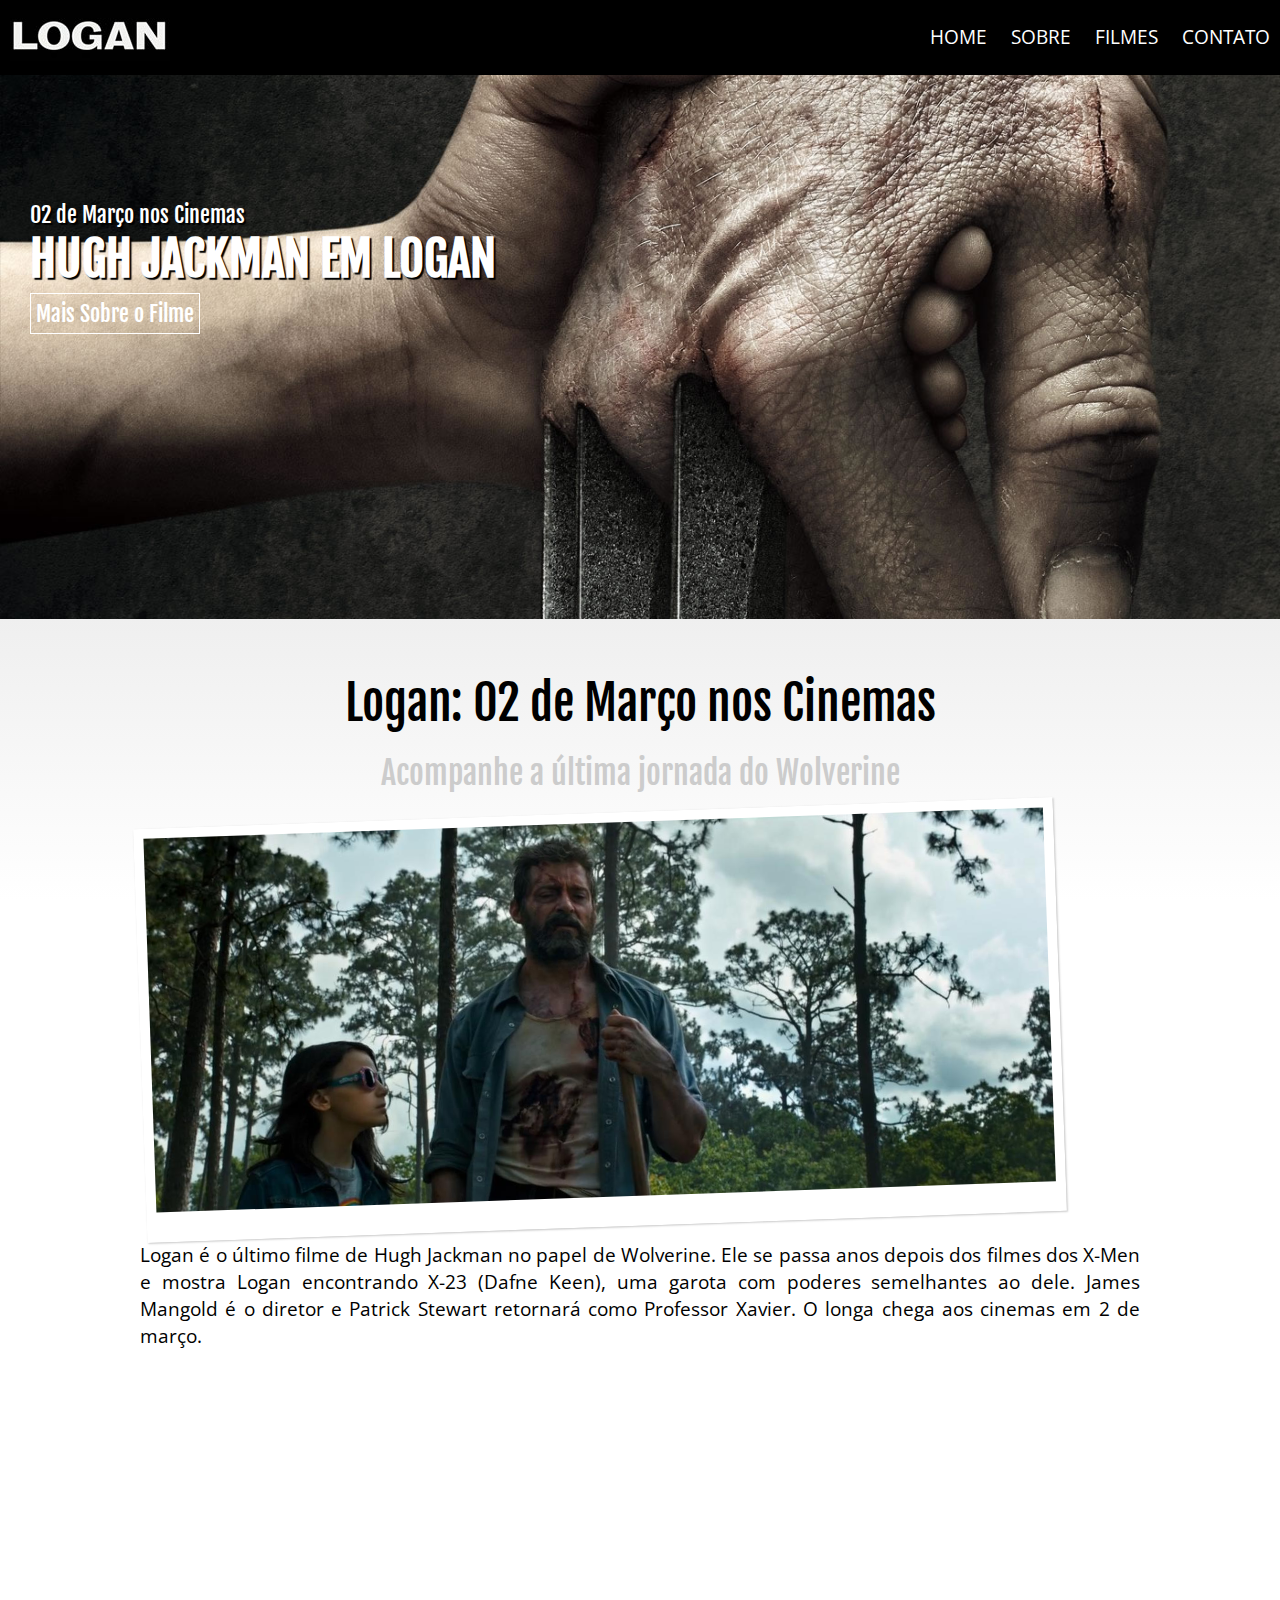
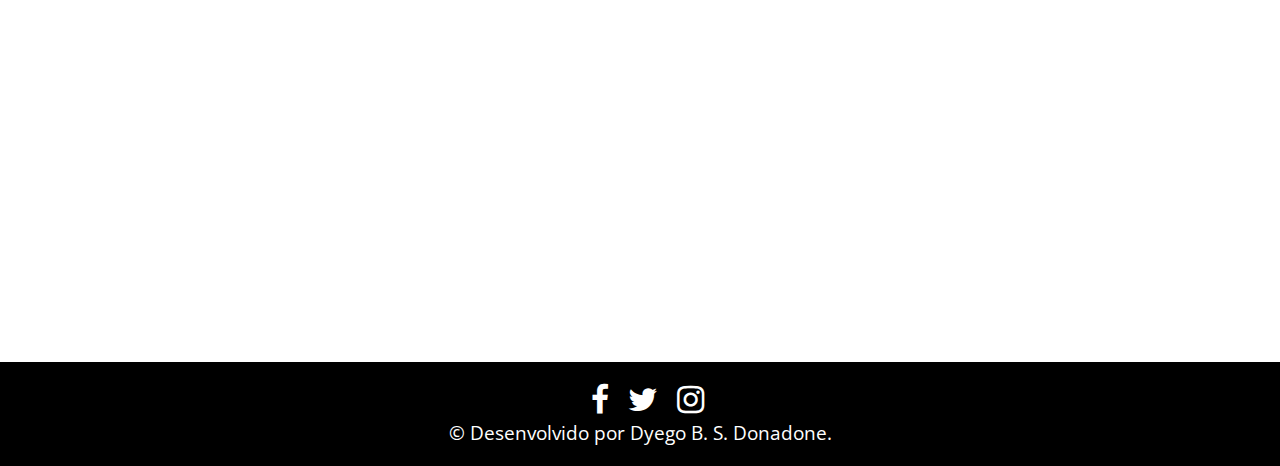
<file: index.html>
<!DOCTYPE html>
<html lang="pt-br" class="no-js">
	<head>
		<title>Logan - o filme</title>
		<meta charset="utf-8">
		<meta name="description" content="Site sobre o filme do Logan">
		<meta name="keywords" content="wolverne, logan, xmen">
		<meta name="viewport" content="width=device-width, initial-scale=1, user-scalable=no">

		<link rel="stylesheet" type="text/css" href="css/font-awesome.min.css">
		<link rel="stylesheet" type="text/css" href="css/animate.css">
		<link rel="stylesheet" type="text/css" href="css/style.css">

		<script type="text/javascript" src="js/jquery-3.1.1.min.js"></script>
		<script type="text/javascript" src="js/wow.min.js"></script>
		<script type="text/javascript" src="js/modernizr.js"></script>

		<script>
              new WOW().init();

              function mostramenu(){
              	$("nav").toggle(100);

              }
        </script>

	</head>
	<body>
		<header>
			<a href="index.html" title="logan - Página inicial" id="logo">
				<img src="images/logo.jpg">
			</a>

			<a href="javascript:mostramenu()" title="menu" id="menu">
				<i class="fa fa-bars"></i>
			</a>

			<nav>
				<ul>
					<li><a href="index.html" title="Home">Home</a></li>
					<li><a href="sobre.html" title="Sobre">Sobre</a></li>
					<li><a href="filmes.html" title="Filmes">Filmes</a></li>
					<li><a href="contato.html" title="Contato">Contato</a></li>
				</ul>
			</nav>
		</header> <!-- Fim do header -->

		<div id="banner">
			<img src="images/banner1.jpg" alt="Filme do Logan" title="Filme do Logan">

			<div class="texto wow fadeIn">
				<p>02 de Março nos Cinemas</p>
				<h1>Hugh Jackman em Logan</h1>
				<p>
					<a href="sobre.html" title="Sobre" class="btn">Mais Sobre o Filme</a>
				</p>
			</div>
		</div>

		<main class="container">
			<h1 class="center wow fadeIn">Logan: 02 de Março nos Cinemas</h1>
			<h2 class="center wow fadeIn" data-wow-delay="0.5s">Acompanhe a última jornada do Wolverine</h2>

			<img src="images/banner2.jpg" alt="Logan" title="Logan" class="img wow bounceIn" data-wow-delay="1.2s">

			<p>
				Logan é o último filme de Hugh Jackman no papel de Wolverine. Ele se passa anos depois dos filmes dos X-Men e mostra Logan encontrando X-23 (Dafne Keen), uma garota com poderes semelhantes ao dele. James Mangold é o diretor e Patrick Stewart retornará como Professor Xavier. O longa chega aos cinemas em 2 de março.
			</p>
		</main>

		<div id="filmes">
			<div class="container">
				<h2 class="center">Filmes do Wolverine</h2>
				<div class="filme wow fadeIn" data-wow-delay="0.5s">
					<a href="filmes.html" title="X-men Origins">
						<img src="images/origins.jpg" alt="Origins" title="Origins" class="img">
					</a>
				</div>

				<div class="filme wow fadeIn" data-wow-delay="1s">
					<a href="filmes.html" title="Wolverine">
						<img src="images/imortal.jpg" alt="Wolverine" title="Wolverine" class="img">
					</a>
				</div>

				<div class="filme wow fadeIn" data-wow-delay="1.5s">
					<a href="filmes.html" title="Logan">
						<img src="images/logan.jpg" alt="Logan" title="Logan" class="img">
					</a>
				</div>
			</div>
		</div>

		<footer class="center">
			<a href="http://www.facebook.com.br" title=""><i class="fa fa-facebook"></i></a>
			<a href="http://www.twitter.com.br" title=""><i class="fa fa-twitter"></i></a>
			<a href="http://www.instagram.com.br" title=""><i class="fa fa-instagram"></i></a>

			<p>
				&copy Desenvolvido por Dyego B. S. Donadone.
			</p>
		</footer>
	</body>
</html>
</file>
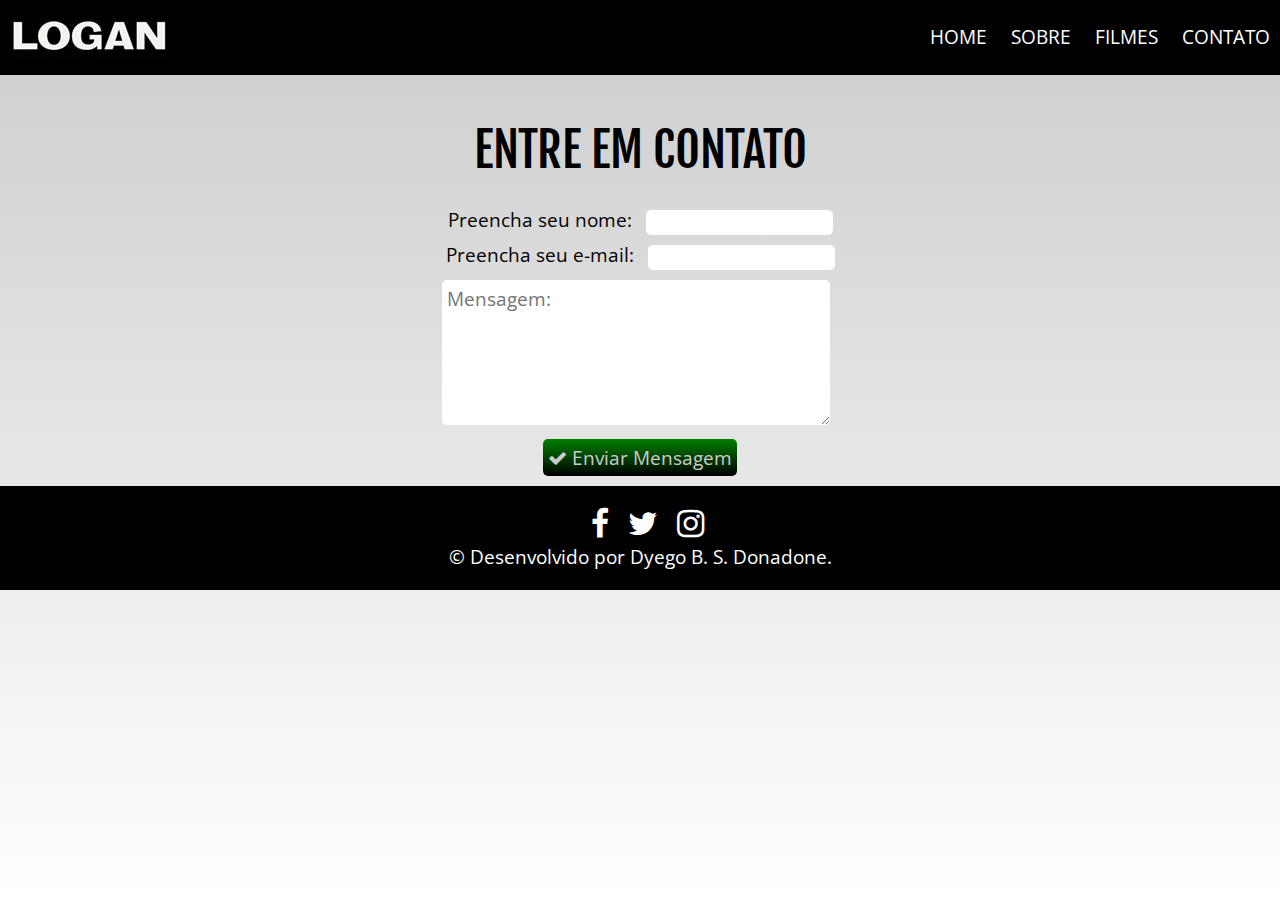
<file: contato.html>
<!DOCTYPE html>
<html lang="pt-br" class="no-js">
	<head>
		<title>Logan - o filme</title>
		<meta charset="utf-8">
		<meta name="description" content="Site sobre o filme do Logan">
		<meta name="keywords" content="wolverne, logan, xmen">
		<meta name="viewport" content="width=device-width, initial-scale=1, user-scalable=no">

		<link rel="stylesheet" type="text/css" href="css/font-awesome.min.css">
		<link rel="stylesheet" type="text/css" href="css/animate.css">
		<link rel="stylesheet" type="text/css" href="css/style.css">

		<script type="text/javascript" src="js/jquery-3.1.1.min.js"></script>
		<script type="text/javascript" src="js/wow.min.js"></script>
		<script type="text/javascript" src="js/modernizr.js"></script>

		<script>
              new WOW().init();

              function mostramenu(){
              	$("nav").toggle(100);

              }
        </script>

	</head>
	<body>
		<header>
			<a href="index.html" title="logan - Página inicial" id="logo">
				<img src="images/logo.jpg">
			</a>

			<a href="javascript:mostramenu()" title="menu" id="menu">
				<i class="fa fa-bars"></i>
			</a>

			<nav>
				<ul>
					<li><a href="index.html" title="Home">Home</a></li>
					<li><a href="sobre.html" title="Sobre">Sobre</a></li>
					<li><a href="filmes.html" title="Filmes">Filmes</a></li>
					<li><a href="contato.html" title="Contato">Contato</a></li>
				</ul>
			</nav>
		</header> <!-- Fim do header -->

		<main class="container top center">

			<h1 class="center">ENTRE EM CONTATO</h1>
			
			<form name="form1" method="form1">
				<label for="nome" class="label">Preencha seu nome:</label>
				<input type="text" name="nome" required class="campo">
				<br>
				<label for="email" class="label">Preencha seu e-mail:</label>
				<input type="email" name="email" required class="campo">
				<br>
				<!-- <label for="mensagem" class="label2">Mensagem:</label> -->
				<textarea name="mensagem" rows="5" required class="campoTextarea" placeholder="Mensagem:"></textarea>
				<br>
				<button type="submit" class="btn-envia">
					<i class="fa fa-check"></i> Enviar Mensagem
				</button>
			</form>
		</main>

		<footer class="center">
			<a href="http://www.facebook.com.br" title=""><i class="fa fa-facebook"></i></a>
			<a href="http://www.twitter.com.br" title=""><i class="fa fa-twitter"></i></a>
			<a href="http://www.instagram.com.br" title=""><i class="fa fa-instagram"></i></a>

			<p>
				&copy Desenvolvido por Dyego B. S. Donadone.
			</p>
		</footer>
	</body>
</html>
</file>
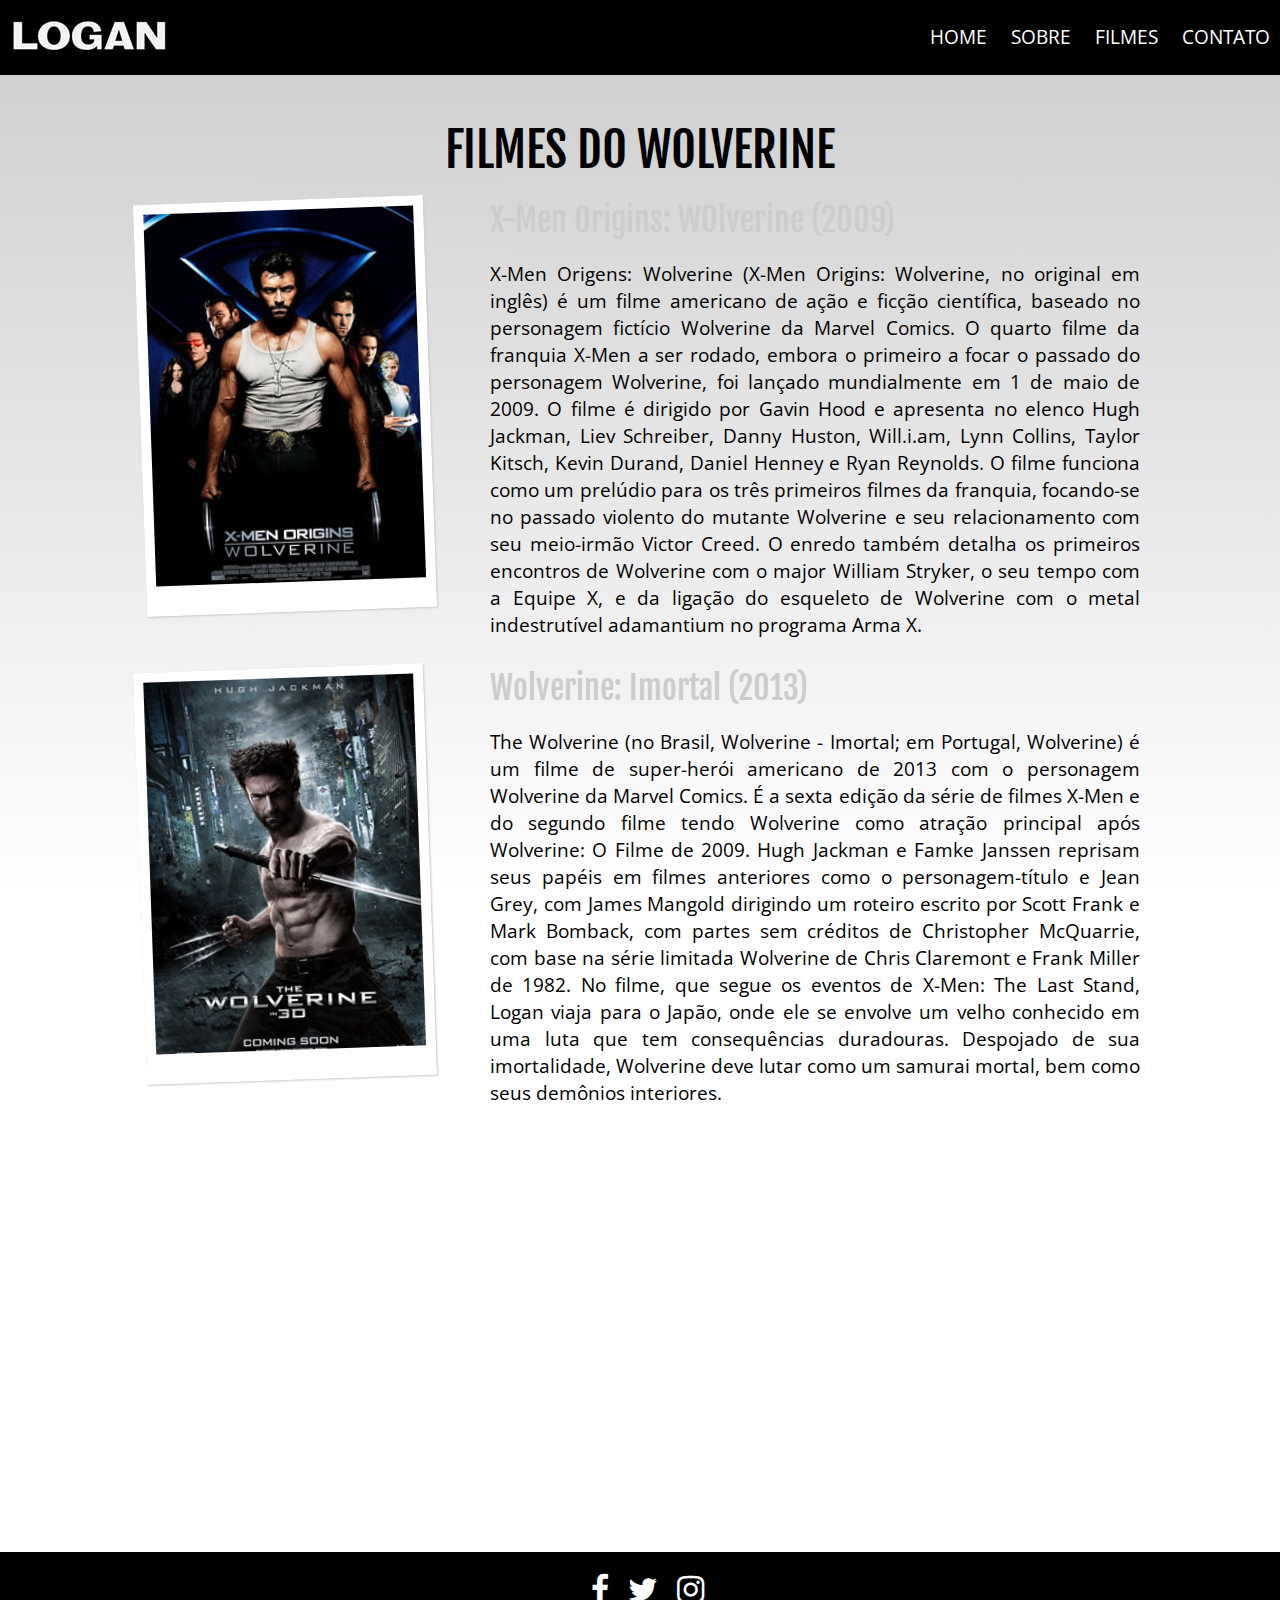
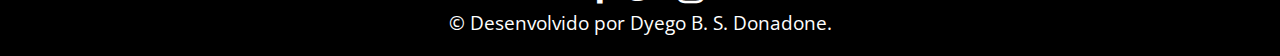
<file: filmes.html>
<!DOCTYPE html>
<html lang="pt-br" class="no-js">
	<head>
		<title>Logan - o filme</title>
		<meta charset="utf-8">
		<meta name="description" content="Site sobre o filme do Logan">
		<meta name="keywords" content="wolverne, logan, xmen">
		<meta name="viewport" content="width=device-width, initial-scale=1, user-scalable=no">

		<link rel="stylesheet" type="text/css" href="css/font-awesome.min.css">
		<link rel="stylesheet" type="text/css" href="css/animate.css">
		<link rel="stylesheet" type="text/css" href="css/style.css">

		<script type="text/javascript" src="js/jquery-3.1.1.min.js"></script>
		<script type="text/javascript" src="js/wow.min.js"></script>
		<script type="text/javascript" src="js/modernizr.js"></script>

		<script>
              new WOW().init();

              function mostramenu(){
              	$("nav").toggle(100);

              }
        </script>

	</head>
	<body>
		<header>
			<a href="index.html" title="logan - Página inicial" id="logo">
				<img src="images/logo.jpg">
			</a>

			<a href="javascript:mostramenu()" title="menu" id="menu">
				<i class="fa fa-bars"></i>
			</a>

			<nav>
				<ul>
					<li><a href="index.html" title="Home">Home</a></li>
					<li><a href="sobre.html" title="Sobre">Sobre</a></li>
					<li><a href="filmes.html" title="Filmes">Filmes</a></li>
					<li><a href="contato.html" title="Contato">Contato</a></li>
				</ul>
			</nav>
		</header> <!-- Fim do header -->

		<main class="container top">
			
			<h1 class="center">FILMES DO WOLVERINE</h1>
		
			<div class="col1 left wow bounceInLeft">
				<img src="images/origins.jpg" alt="Wolverine" title="Wolverine" class="img">
			</div>
			<div class="col2 right  wow bounceInRight"  data-wow-delay="0.5s">
				<h2>X-Men Origins: WOlverine (2009)</h2>
				<p>X-Men Origens: Wolverine (X-Men Origins: Wolverine, no original em inglês) é um filme americano de ação e ficção científica, baseado no personagem fictício Wolverine da Marvel Comics. O quarto filme da franquia X-Men a ser rodado, embora o primeiro a focar o passado do personagem Wolverine, foi lançado mundialmente em 1 de maio de 2009. O filme é dirigido por Gavin Hood e apresenta no elenco Hugh Jackman, Liev Schreiber, Danny Huston, Will.i.am, Lynn Collins, Taylor Kitsch, Kevin Durand, Daniel Henney e Ryan Reynolds. O filme funciona como um prelúdio para os três primeiros filmes da franquia, focando-se no passado violento do mutante Wolverine e seu relacionamento com seu meio-irmão Victor Creed. O enredo também detalha os primeiros encontros de Wolverine com o major William Stryker, o seu tempo com a Equipe X, e da ligação do esqueleto de Wolverine com o metal indestrutível adamantium no programa Arma X.</p>
			</div>

			<div class="clear"></div>

			<div class="col1 left wow bounceInLeft m-t"  data-wow-delay="0.8s">
				<img src="images/imortal.jpg" alt="Wolverine" title="Wolverine" class="img">
			</div>
			<div class="col2 right  wow bounceInRight m-t"  data-wow-delay="0.8s">
				<h2>Wolverine: Imortal (2013)</h2>
				<p>The Wolverine (no Brasil, Wolverine - Imortal; em Portugal, Wolverine) é um filme de super-herói americano de 2013 com o personagem Wolverine da Marvel Comics. É a sexta edição da série de filmes X-Men e do segundo filme tendo Wolverine como atração principal após Wolverine: O Filme de 2009. Hugh Jackman e Famke Janssen reprisam seus papéis em filmes anteriores como o personagem-título e Jean Grey, com James Mangold dirigindo um roteiro escrito por Scott Frank e Mark Bomback, com partes sem créditos de Christopher McQuarrie, com base na série limitada Wolverine de Chris Claremont e Frank Miller de 1982. No filme, que segue os eventos de X-Men: The Last Stand, Logan viaja para o Japão, onde ele se envolve um velho conhecido em uma luta que tem consequências duradouras. Despojado de sua imortalidade, Wolverine deve lutar como um samurai mortal, bem como seus demônios interiores.</p>
			</div>

			<div class="clear"></div>

			<div class="col1 left wow bounceInLeft m-t"  data-wow-delay="1s">
				<img src="images/logan.jpg" alt="Wolverine" title="Wolverine" class="img">
			</div>
			<div class="col2 right  wow bounceInRight m-t"  data-wow-delay="1s">
				<h2>Logan (2017)</h2>
				<p>Logan é um filme americano com base no personagem da Marvel Comics, Wolverine. Se passa no ano de 2029, e é o décimo da série de filmes dos X-Men. É inspirado na série de quadrinhos Velho Logan por Mark Millar. Dirigido por James Mangold, o filme é estrelado por Hugh Jackman, Dafne Keen, Patrick Stewart, Richard E. Grant, Boyd Holbrook, e Stephen Merchant. O filme marca a ultima aparição de Jackman como Wolverine, e de Patrick Stewart como Professor Xavier.</p>
			</div>

		</main>

		<footer class="center">
			<a href="http://www.facebook.com.br" title=""><i class="fa fa-facebook"></i></a>
			<a href="http://www.twitter.com.br" title=""><i class="fa fa-twitter"></i></a>
			<a href="http://www.instagram.com.br" title=""><i class="fa fa-instagram"></i></a>

			<p>
				&copy Desenvolvido por Dyego B. S. Donadone.
			</p>
		</footer>
	</body>
</html>
</file>
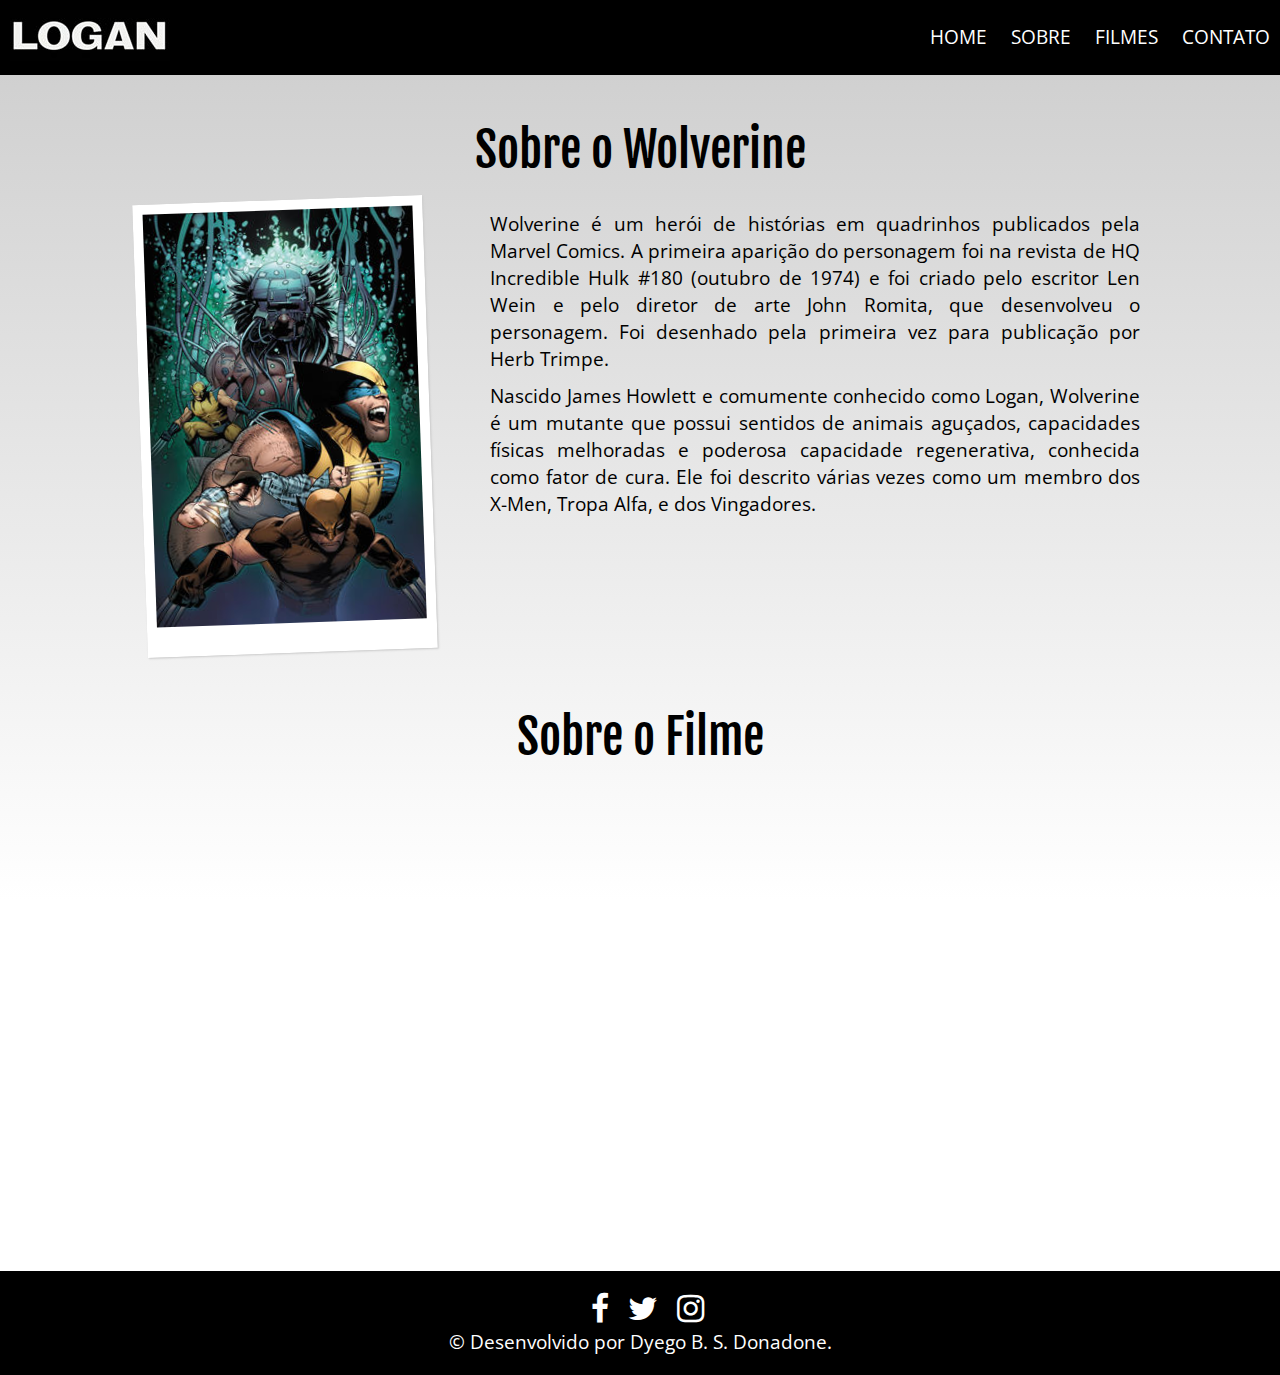
<file: sobre.html>
<!DOCTYPE html>
<html lang="pt-br" class="no-js">
	<head>
		<title>Logan - o filme</title>
		<meta charset="utf-8">
		<meta name="description" content="Site sobre o filme do Logan">
		<meta name="keywords" content="wolverne, logan, xmen">
		<meta name="viewport" content="width=device-width, initial-scale=1, user-scalable=no">

		<link rel="stylesheet" type="text/css" href="css/font-awesome.min.css">
		<link rel="stylesheet" type="text/css" href="css/animate.css">
		<link rel="stylesheet" type="text/css" href="css/style.css">

		<script type="text/javascript" src="js/jquery-3.1.1.min.js"></script>
		<script type="text/javascript" src="js/wow.min.js"></script>
		<script type="text/javascript" src="js/modernizr.js"></script>

		<script> 
              new WOW().init();

              function mostramenu(){
              	$("nav").toggle(100);

              }
        </script>

	</head>
	<body>
		<header>
			<a href="index.html" title="logan - Página inicial" id="logo">
				<img src="images/logo.jpg">
			</a>

			<a href="javascript:mostramenu()" title="menu" id="menu">
				<i class="fa fa-bars"></i>
			</a>

			<nav>
				<ul>
					<li><a href="index.html" title="Home">Home</a></li>
					<li><a href="sobre.html" title="Sobre">Sobre</a></li>
					<li><a href="filmes.html" title="Filmes">Filmes</a></li>
					<li><a href="contato.html" title="Contato">Contato</a></li>
				</ul>
			</nav>
		</header> <!-- Fim do header -->

		<main class="container top">
			<h1 class="center">Sobre o Wolverine</h1>
			<div class="col1 left wow bounceInLeft">
				<img src="images/wolverine.jpg" alt="wolverine" title="wolverine" class="img">
			</div>
			<div class="col2 right  wow bounceInRight">
				<p>Wolverine é um herói de histórias em quadrinhos publicados pela Marvel Comics. A primeira aparição do personagem foi na revista de HQ Incredible Hulk #180 (outubro de 1974) e foi criado pelo escritor Len Wein e pelo diretor de arte John Romita, que desenvolveu o personagem. Foi desenhado pela primeira vez para publicação por Herb Trimpe.</p>

				<p>Nascido James Howlett e comumente conhecido como Logan, Wolverine é um mutante que possui sentidos de animais aguçados, capacidades físicas melhoradas e poderosa capacidade regenerativa, conhecida como fator de cura. Ele foi descrito várias vezes como um membro dos X-Men, Tropa Alfa, e dos Vingadores.</p>
			</div>

			<div class="clear"></div>

			<h1 class="center">Sobre o Filme</h1>
			<iframe width="100%" height="480" src="https://www.youtube.com/embed/RWSuAC9CYxo?ecver=1" frameborder="0" allowfullscreen></iframe>
		</main>

		<footer class="center">
			<a href="http://www.facebook.com.br" title=""><i class="fa fa-facebook"></i></a>
			<a href="http://www.twitter.com.br" title=""><i class="fa fa-twitter"></i></a>
			<a href="http://www.instagram.com.br" title=""><i class="fa fa-instagram"></i></a>

			<p>
				&copy Desenvolvido por Dyego B. S. Donadone.
			</p>
		</footer>
	</body>
</html>
</file>
<file: css/style.css>
@import url("https://fonts.googleapis.com/css?family=Fjalla+One|Open+Sans");
/* --- TAGS --- */
* {
  margin: 0;
  padding: 0;
  border: 0; }

body {
  background: linear-gradient(to top, #FFF, #CCC) fixed; }

.no-cssgradients body {
  background: #333; }

header {
  background-color: #000;
  width: 100%;
  padding: 10px;
  box-sizing: border-box;
  position: fixed;
  z-index: 1000; }
  header nav {
    float: right;
    margin-top: 13px; }
    header nav ul li {
      display: inline;
      list-style: none; }
      header nav ul li a {
        font: 1.2em "Open Sans", verdana;
        color: #FFF;
        transition: all 0.5s;
        text-decoration: none;
        text-transform: uppercase;
        margin-left: 20px; }
        header nav ul li a:hover {
          color: #F00;
          text-decoration: none; }

footer {
  width: 100%;
  background: #000;
  padding: 20px 0px;
  float: left; }
  footer a {
    font-size: 2em;
    color: #FFF;
    margin-left: 15px;
    text-decoration: none;
    transition: all 0.5s; }
    footer a:hover {
      color: #F00;
      transition: all 0.5s; }
  footer p {
    font: 1.2em "Open Sans", verdana;
    color: #FFF; }

/* --- CLASSES --- */
.left {
  float: left; }

.right {
  float: right; }

.center {
  text-align: center; }

.clear {
  clear: both; }

.texto {
  position: absolute;
  top: 200px;
  color: #FFF;
  font-family: "Fjalla One", arial;
  left: 30px;
  text-shadow: 2px 2px 1px #000; }
  .texto p {
    font-size: 1.4em; }
  .texto h1 {
    font-size: 3em;
    text-transform: uppercase;
    margin-bottom: 10px; }
  .texto .btn {
    border: 1px solid #FFF;
    padding: 5px;
    transform: all 0.5s;
    text-shadow: 0px 0px 0px transparent;
    text-decoration: none;
    color: #FFF; }
    .texto .btn:hover {
      background: #FFF;
      color: #000;
      text-shadow: 0 0 0 transparent; }

.col1 {
  width: 30%; }

.col2 {
  width: 65%; }

.top {
  padding-top: 70px; }

.container {
  width: 1000px;
  margin: auto; }
  .container h1 {
    font: 3em "Fjalla One", arial;
    margin: 50px 0px 20px 0px; }
  .container h2 {
    font: 2em "Fjalla One", arial;
    color: #CCC;
    margin-bottom: 20px; }
  .container p {
    font: 1.2em "Open Sans", verdana;
    text-align: justify;
    margin: 10px 0px; }

.img {
  width: 90%;
  background: #FFF;
  padding: 10px 10px 30px 10px;
  box-shadow: 1px 1px 2px #CCC;
  transform: rotate(-2deg); }

.m-r {
  right-left: 15px; }

.m-t {
  margin-top: 20px; }

.label {
  width: 20%;
  font: 1.2em "Open Sans", verdana;
  margin: 10px 0px; }

.label2 {
  width: 15%;
  font: 1.2em "Open Sans", verdana;
  display: inline-block; }

.btn-envia {
  font: 1.2em "Open Sans", verdana;
  margin: 10px 0px;
  background: -webkit-linear-gradient(#008000, #000);
  padding: 5px;
  color: #CCC;
  border-radius: 5px; }
  .btn-envia:hover {
    background: -webkit-linear-gradient(#000, #fff);
    color: #000;
    cursor: pointer; }

.campo {
  margin-left: 10px;
  padding: 5px;
  border-radius: 5px;
  margin-top: 10px; }

.campoTextarea {
  font: 1.2em "Open Sans", verdana;
  padding: 5px;
  border-radius: 5px;
  margin-top: 10px;
  margin-right: 9px;
  display: inline-block;
  width: 37.8%;
  min-width: 30px; }

/* --- IDS --- */
#banner {
  width: 100%;
  padding-top: 70px; }
  #banner img {
    width: 100%; }

#filmes {
  width: 100%;
  background: url(../images/bg.jpg) fixed;
  padding: 50px 0px;
  float: left; }
  #filmes .filme {
    width: 33%;
    float: left;
    padding: 20px;
    box-sizing: border-box; }
  #filmes img {
    filter: sepia(90%);
    transition: all 0.5s; }
    #filmes img:hover {
      filter: sepia(0%);
      transition: all 0.5s; }
  #filmes h2 {
    text-transform: uppercase;
    color: #FFF;
    margin-bottom: 20px; }

#menu {
  border: 1px solid #FFF;
  padding: 5px 10px;
  color: #FFF;
  font-size: 1.5em;
  border-radius: 5px;
  float: right;
  margin-top: 10px;
  display: none; }

/* --- MEDIA QUERIES --- */
@media (max-width: 320px) {
  #menu {
    display: block; }

  nav {
    display: none;
    background: #000;
    width: 100%;
    float: left;
    position: relative;
    z-index: 100; }
    nav ul li {
      display: block; }
      nav ul li a {
        float: left;
        padding: 10px;
        width: 100%;
        border-bottom: 1px solid #FFF; }

  .texto {
    top: 80px; }
    .texto p {
      font-size: 1em; }
    .texto h1 {
      font-size: 1.5em; }

  .container {
    width: 320px;
    padding: 10px;
    box-sizing: border-box; }

  .filme {
    width: 100% !important; }
    .filme img {
      transform: rotate(0deg); }

  /* sobre */
  .col1, .col2 {
    width: 100%;
    padding: 10px;
    box-sizing: border-box; }

  .top {
    padding-top: 90px; }

  /* contato */
  .label {
    font-size: 1.2em; }

  .campoTextarea {
    width: 80%; }

  .campo {
    width: 75%;
    margin: 0; } }
@media only screen and (min-width: 321px) and (max-width: 480px) {
  #menu {
    display: block; }

  nav {
    display: none;
    background: #000;
    width: 100%;
    float: left;
    position: relative;
    z-index: 100; }
    nav ul li {
      display: block; }
      nav ul li a {
        float: left;
        padding: 10px;
        width: 100%;
        border-bottom: 1px solid #FFF; }

  .texto {
    top: 80px; }
    .texto p {
      font-size: 1.5em; }
    .texto h1 {
      font-size: 2em; }

  .container {
    width: 100%;
    padding: 10px;
    box-sizing: border-box; }

  .filme {
    width: 100% !important; }
    .filme img {
      transform: rotate(0deg); }

  /* sobre */
  .col1, .col2 {
    width: 100%;
    padding: 10px;
    box-sizing: border-box; }

  .top {
    padding-top: 90px; }

  /* contato */
  .label {
    font-size: 1.5em; }

  .campoTextarea {
    width: 80%;
    font-size: 1.5em; }

  .campo {
    width: 75%;
    margin: 0; } }
@media only screen and (min-width: 481px) and (max-width: 800px) {
  #menu {
    display: block; }

  nav {
    display: none;
    background: #000;
    width: 100%;
    float: left;
    position: relative;
    z-index: 100; }
    nav ul li {
      display: block; }
      nav ul li a {
        float: left;
        padding: 10px;
        width: 100%;
        border-bottom: 1px solid #FFF; }

  .texto {
    top: 80px; }
    .texto p {
      font-size: 2em; }
    .texto h1 {
      font-size: 2.5em; }

  .container {
    width: 100%;
    padding: 10px;
    box-sizing: border-box; }

  .filme {
    width: 100% !important; }
    .filme img {
      transform: rotate(0deg); }

  /* sobre */
  .col1, .col2 {
    width: 100%;
    padding: 10px;
    box-sizing: border-box; }

  .top {
    padding-top: 90px; }

  /* contato */
  .label {
    font-size: 2em; }

  .campoTextarea {
    width: 80%; }

  .campo {
    width: 75%;
    margin: 0; } }

/*# sourceMappingURL=style.css.map */
</file>
